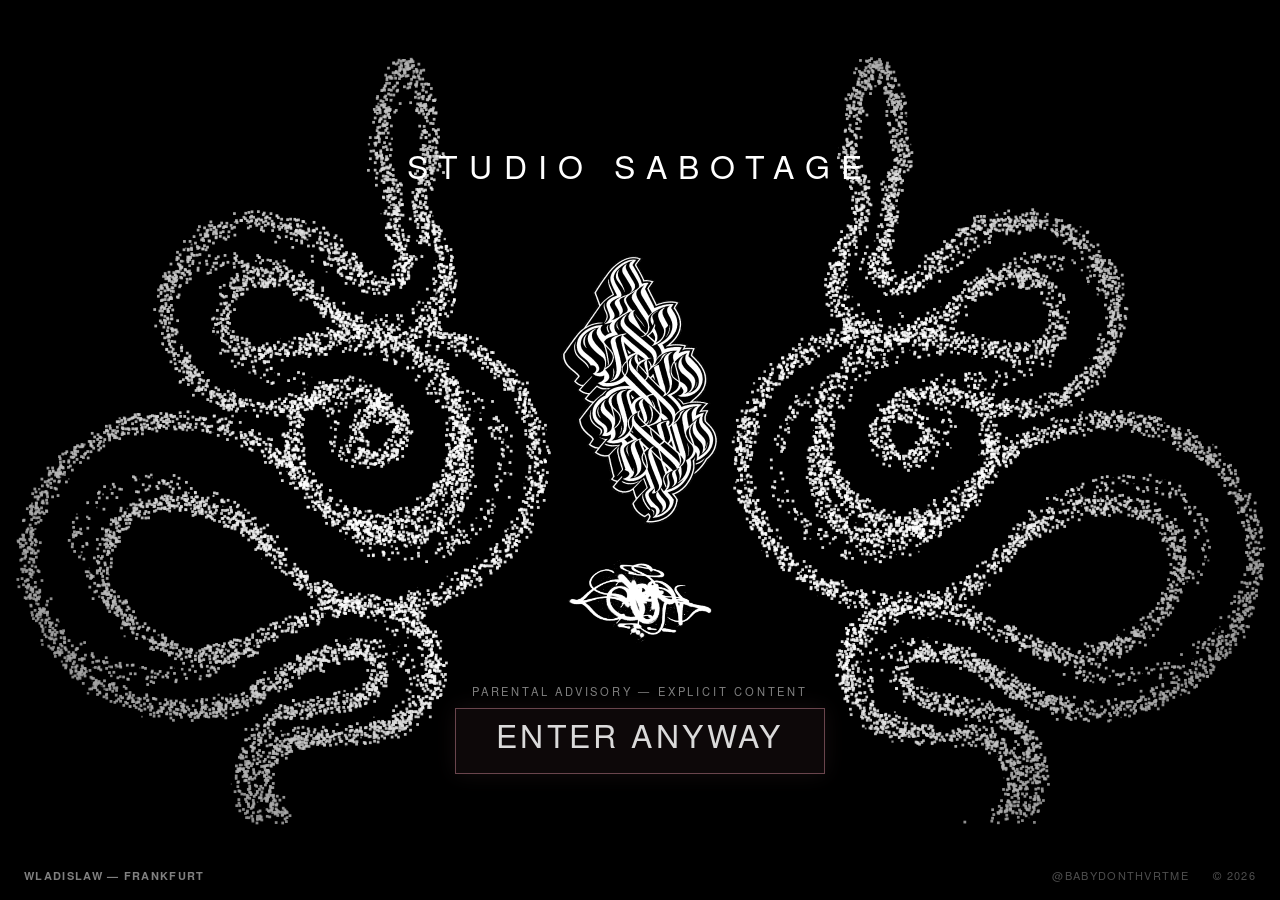
<file: index.html>
<!DOCTYPE html>
<html lang="de">
<head>
<meta charset="UTF-8">
<meta name="viewport" content="width=device-width, initial-scale=1.0">
<link rel="icon" type="image/x-icon" href="./gallery3d/favicon.ico">
<link rel="icon" type="image/png" sizes="32x32" href="./gallery3d/favicon-32x32.png">
<link rel="icon" type="image/png" sizes="192x192" href="./gallery3d/favicon-192x192.png">
<link rel="apple-touch-icon" sizes="180x180" href="./gallery3d/apple-touch-icon.png">
<title>Studio Sabotage — WladislaW</title>
<meta name="description" content="Studio Sabotage — WladislaW Müllers Kunst begehbar im Browser. 3D Gallery, Originale, Graffiti.">
<meta property="og:title" content="Studio Sabotage">
<meta property="og:description" content="WladislaW Müllers Kunst begehbar im Browser.">
<meta property="og:image" content="https://cdn.shopify.com/s/files/1/1013/4650/9142/files/painting_02.jpg?v=1774065825">
<meta property="og:type" content="website">
<meta property="og:url" content="https://studiosabotage.com">
<link rel="canonical" href="https://studiosabotage.com">

<style>
  @font-face {
    font-family: 'Nimbus Sans';
    font-style: normal;
    font-weight: 400;
    font-display: swap;
    src: url('./fonts/NimbusSans-Regular.woff2') format('woff2');
  }
  @font-face {
    font-family: 'Nimbus Sans';
    font-style: normal;
    font-weight: 700;
    font-display: swap;
    src: url('./fonts/NimbusSans-Bold.woff2') format('woff2');
  }

  :root {
    --ss-black: #000000;
    --ss-white: #FFFFFF;
    --ss-pink: #F5A0B5;
    --ss-neon: #FF3E8E;
    --ss-beige: #D4CFC8;
    --ss-font-primary: 'Nimbus Sans', 'Helvetica Neue', 'Helvetica', 'Arial', sans-serif;
  }

  * { margin: 0; padding: 0; box-sizing: border-box; }
  html, body { width: 100%; height: 100%; overflow: hidden; }
  body {
    background: var(--ss-black);
    font-family: var(--ss-font-primary);
    cursor: url('./gallery3d/cursor-snake.svg') 16 2, auto;
  }

  #particleBg {
    position: absolute; inset: 0; width: 100%; height: 100%; z-index: 1;
  }

  #vignette {
    position: absolute; inset: 0; z-index: 2; pointer-events: none;
    background: radial-gradient(ellipse at center, transparent 40%, rgba(0,0,0,0.7) 100%);
  }

  #content {
    position: relative; z-index: 10;
    display: flex; flex-direction: column; align-items: center; justify-content: center;
    width: 100%; height: 100%;
  }

  #brand-block {
    display: flex; flex-direction: column; align-items: center;
    cursor: default; padding: 1.5rem 2rem;
  }

  #brand-name {
    font-size: clamp(1.2rem, 2.8vw, 2rem);
    letter-spacing: 0.35em;
    text-transform: uppercase;
    margin-bottom: 1.5rem;
    font-weight: 400;
    padding-bottom: 0.4em;
    line-height: 1.4;
    background: linear-gradient(to bottom, #FFFFFF 80%, transparent 100%);
    -webkit-background-clip: text;
    background-clip: text;
    -webkit-text-fill-color: transparent;
    color: transparent;
  }

  #logo3d {
    width: 190px; height: 316px;
    margin-bottom: 0.8rem;
  }

  #tag-img {
    width: 147px; height: auto;
    filter: invert(1);
  }

  #parental-advisory {
    color: rgba(255,255,255,0.5);
    font-size: 0.7rem;
    letter-spacing: 0.25em;
    text-transform: uppercase;
    margin-top: 1.2rem;
    text-align: center;
    line-height: 1.4;
  }

  #cta {
    color: rgba(255,255,255,0.85);
    font-family: var(--ss-font-primary);
    font-size: 2rem;
    letter-spacing: 0.1em;
    text-transform: uppercase;
    text-decoration: none;
    padding: 0.8rem 2.5rem;
    border: 1px solid rgba(245,160,181,0.4);
    border-radius: 0;
    cursor: pointer;
    margin-top: 0.4rem;
    transition: all 0.25s ease;
    display: inline-block;
    line-height: 1.2;
    backdrop-filter: blur(6px);
    -webkit-backdrop-filter: blur(6px);
    background: rgba(245,160,181,0.05);
    box-shadow: 0 0 20px rgba(245,160,181,0.08);
  }
  #cta:hover {
    background: rgba(245,160,181,0.15);
    border-color: rgba(245,160,181,0.5);
    box-shadow: 0 0 30px rgba(245,160,181,0.2);
  }

  #about-line {
    position: absolute;
    bottom: 80px;
    left: 50%;
    transform: translateX(-50%);
    max-width: 560px;
    text-align: center;
    z-index: 10;
    border-left: 2px solid var(--ss-pink);
    padding-left: 16px;
    text-align: left;
  }
  #about-line p {
    color: rgba(255,255,255,0.5);
    font-size: 13px;
    letter-spacing: 0.06em;
    line-height: 1.6;
  }

  #footer {
    position: absolute;
    bottom: 0; left: 0; width: 100%;
    z-index: 10;
    padding: 16px 24px;
    display: flex;
    justify-content: space-between;
    align-items: center;
    font-size: 11px;
    letter-spacing: 0.12em;
    text-transform: uppercase;
  }
  #footer span { color: rgba(255,255,255,0.3); }
  #footer a {
    color: rgba(255,255,255,0.3);
    text-decoration: none;
    transition: color 0.2s;
  }
  #footer a:hover { color: var(--ss-pink); }
</style>
</head>
<body>

<canvas id="particleBg"></canvas>
<div id="vignette"></div>

<div id="content">
  <div id="brand-block">
    <p id="brand-name">Studio Sabotage</p>
    <canvas id="logo3d" width="380" height="632"></canvas>
    <img id="tag-img" src="./gallery3d/tag.png" alt="tag">
  </div>
  <p id="parental-advisory">Parental Advisory — Explicit Content</p>
  <a id="cta" href="./gallery.html">Enter Anyway</a>
</div>


<div id="footer">
  <span style="font-weight:700; color:rgba(255,255,255,0.5);">WladislaW — Frankfurt</span>
  <div style="display:flex; gap:24px;">
    <a href="https://instagram.com/babydonthvrtme" target="_blank">@babydonthvrtme</a>
    <span>&copy; 2026</span>
  </div>
</div>

<script>
// ─── 3D Logo (inverted — white on black) ───
(function(){
  const canvas = document.getElementById('logo3d');
  const ctx = canvas.getContext('2d');
  const img = new Image();
  img.src = './gallery3d/logo.png';
  img.onload = function() {
    const W = canvas.width, H = canvas.height;
    const depth = 12;
    let angle = 0;
    function draw() {
      ctx.clearRect(0, 0, W, H);
      const absScalePrev = Math.abs(Math.cos(angle));
      const edgeBoost = 1 + 6 * Math.pow(1 - absScalePrev, 2);
      angle += 0.008 * edgeBoost;
      const scale = Math.cos(angle);
      const absScale = Math.abs(scale);
      const centerX = W / 2;
      const imgW = W * 0.85;
      const imgH = H * 0.85;
      const offsetX = centerX - (imgW * absScale) / 2;
      const offsetY = (H - imgH) / 2;
      // Invert: draw white version
      ctx.filter = 'invert(1)';
      const edgeCount = Math.floor(depth * (1 - absScale));
      for (let i = edgeCount; i > 0; i--) {
        ctx.globalAlpha = 0.15;
        ctx.drawImage(img, offsetX + i * 0.5, offsetY + i * 0.3, imgW * absScale, imgH);
      }
      ctx.globalAlpha = 1.0;
      ctx.save();
      ctx.translate(offsetX, offsetY);
      ctx.scale(absScale, 1);
      ctx.drawImage(img, 0, 0, imgW, imgH);
      ctx.restore();
      ctx.filter = 'none';
      requestAnimationFrame(draw);
    }
    draw();
  };
})();

// ─── Particle Snakes (inverted — white particles on black) ───
(function() {
  const pCanvas = document.getElementById('particleBg');
  const pCtx = pCanvas.getContext('2d');
  let pW, pH;
  let pMouseX = -1000, pMouseY = -1000;
  const particles = [];
  const PARTICLE_COUNT = 18000;
  const MOUSE_RADIUS = 80;
  let particleAnimId = null;

  function pResize() {
    pW = pCanvas.width = window.innerWidth * 2;
    pH = pCanvas.height = window.innerHeight * 2;
    pCanvas.style.width = window.innerWidth + 'px';
    pCanvas.style.height = window.innerHeight + 'px';
  }
  pResize();
  window.addEventListener('resize', () => { pResize(); pSampleImage(); });

  document.addEventListener('mousemove', e => {
    pMouseX = e.clientX * 2;
    pMouseY = e.clientY * 2;
  });
  document.addEventListener('mouseleave', () => { pMouseX = -1000; pMouseY = -1000; });

  const snakeImg = new Image();
  snakeImg.src = './gallery3d/snake-vertical.png';
  snakeImg.onload = pSampleImage;

  function pSampleImage() {
    if (!snakeImg.complete || snakeImg.naturalWidth === 0) return;

    const offscreen = document.createElement('canvas');
    const octx = offscreen.getContext('2d');
    offscreen.width = pW;
    offscreen.height = pH;

    const snakeH = pH * 0.88;
    const snakeW = snakeH * (snakeImg.naturalWidth / snakeImg.naturalHeight);
    const topY = pH * 0.06;
    const gap = pW * 0.14;

    // Right snake — original
    const rightX = pW / 2 + gap / 2;
    octx.drawImage(snakeImg, rightX, topY, snakeW, snakeH);

    // Left snake — mirrored
    octx.save();
    octx.translate(pW / 2 - gap / 2, topY);
    octx.scale(-1, 1);
    octx.drawImage(snakeImg, 0, 0, snakeW, snakeH);
    octx.restore();

    const imageData = octx.getImageData(0, 0, pW, pH);
    const darkPixels = [];

    const step = 2;
    for (let y = 0; y < pH; y += step) {
      for (let x = 0; x < pW; x += step) {
        const i = (y * pW + x) * 4;
        const r = imageData.data[i], g = imageData.data[i+1], b = imageData.data[i+2], a = imageData.data[i+3];
        const brightness = (r + g + b) / 3;
        if (brightness < 128 && a > 200) {
          darkPixels.push({ x, y, brightness });
        }
      }
    }

    particles.length = 0;
    const count = Math.min(PARTICLE_COUNT, darkPixels.length);
    const shuffled = darkPixels.sort(() => Math.random() - 0.5);

    for (let i = 0; i < count; i++) {
      const p = shuffled[i];
      const darkness = 1 - p.brightness / 128;
      const size = darkness * 4 + 1.5;
      const isLeft = p.x < pW / 2;

      particles.push({
        homeX: p.x,
        homeY: p.y,
        x: p.x + (Math.random() - 0.5) * 400,
        y: p.y + (Math.random() - 0.5) * 400,
        size,
        alpha: darkness * 0.7 + 0.3,
        vx: 0,
        vy: 0,
        isLeft
      });
    }

    if (!particleAnimId) particleAnimId = requestAnimationFrame(pAnimate);
  }

  function pAnimate() {
    particleAnimId = requestAnimationFrame(pAnimate);
    pCtx.clearRect(0, 0, pW, pH);

    for (let i = 0; i < particles.length; i++) {
      const p = particles[i];
      let dx = p.homeX - p.x;
      let dy = p.homeY - p.y;
      p.vx += dx * 0.03;
      p.vy += dy * 0.03;

      const mdx = pMouseX - p.x;
      const mdy = pMouseY - p.y;
      const mDist = Math.sqrt(mdx * mdx + mdy * mdy);
      if (mDist < MOUSE_RADIUS) {
        const force = (MOUSE_RADIUS - mDist) / MOUSE_RADIUS * 18;
        p.vx -= (mdx / mDist) * force;
        p.vy -= (mdy / mDist) * force;
      }

      p.vx *= 0.88;
      p.vy *= 0.88;
      p.x += p.vx;
      p.y += p.vy;

      // Inverted: white particles on black background
      pCtx.globalAlpha = p.alpha * 0.85;
      pCtx.fillStyle = '#FFFFFF';
      pCtx.fillRect(p.x, p.y, p.size, p.size);
    }
  }
})();
</script>
</body>
</html>
</file>
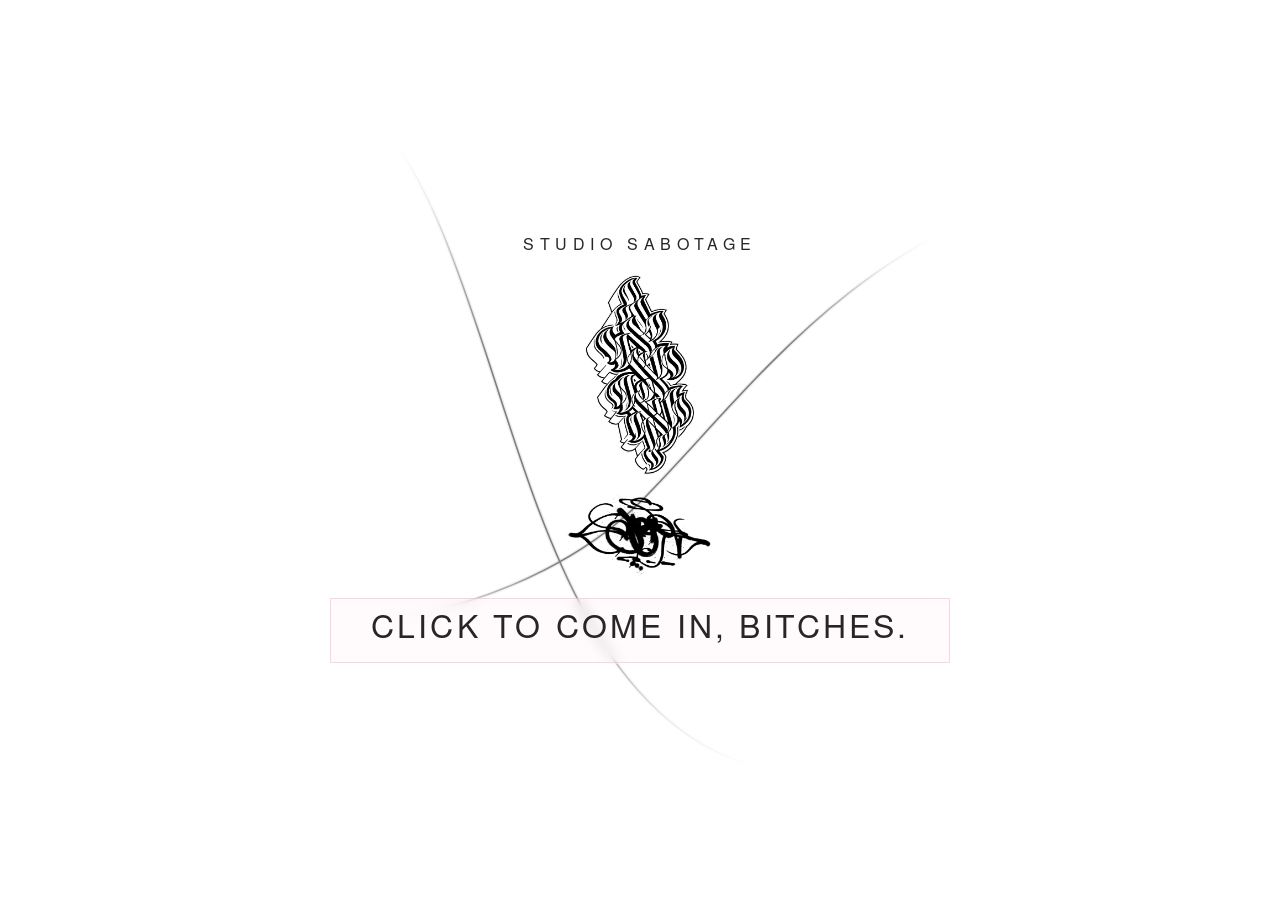
<file: proto1-svg-snake.html>
<!DOCTYPE html>
<html lang="de">
<head>
<meta charset="UTF-8">
<title>Prototyp 1 — SVG Snake Path Animation</title>
<style>
  @font-face { font-family: 'Nimbus Sans'; font-weight: 400; src: url('./fonts/NimbusSans-Regular.woff2') format('woff2'); }
  * { margin: 0; padding: 0; box-sizing: border-box; }
  body { background: #fff; overflow: hidden; font-family: 'Nimbus Sans', sans-serif; }
  .container { position: fixed; inset: 0; display: flex; flex-direction: column; align-items: center; justify-content: center; }

  svg.snake-bg {
    position: fixed; inset: -20px; width: calc(100% + 40px); height: calc(100% + 40px);
    opacity: 0.5;
  }
  .snake-path {
    fill: none;
    stroke: #000;
    stroke-width: 1.5;
    stroke-linecap: round;
    stroke-dasharray: 8000;
    stroke-dashoffset: 8000;
    animation: drawSnake 4s ease-out forwards;
  }
  .snake-path-thick {
    fill: none;
    stroke: #000;
    stroke-width: 4;
    stroke-linecap: round;
    stroke-dasharray: 8000;
    stroke-dashoffset: 8000;
    animation: drawSnake 4.5s ease-out 0.3s forwards;
    opacity: 0.15;
  }
  .snake-scales {
    fill: none;
    stroke: #000;
    stroke-width: 0.5;
    stroke-dasharray: 3 6;
    stroke-dashoffset: 5000;
    animation: drawSnake 5s ease-out 1s forwards;
    opacity: 0.3;
  }
  @keyframes drawSnake {
    to { stroke-dashoffset: 0; }
  }

  /* Radial fade like original */
  .vignette {
    position: fixed; inset: 0;
    background: radial-gradient(ellipse 30% 50% at 50% 45%, transparent 0%, transparent 40%, rgba(255,255,255,0.4) 55%, rgba(255,255,255,0.85) 70%, white 85%);
    pointer-events: none;
  }

  .brand { position: relative; z-index: 10; text-align: center; }
  .brand p { color: rgba(0,0,0,0.85); font-size: 1rem; letter-spacing: 0.35em; text-transform: uppercase; margin-bottom: 1.2rem; }
  .brand img.logo { height: 200px; width: auto; margin-bottom: 0.8rem; }
  .brand img.tag { width: 147px; height: auto; }
  .cta {
    margin-top: 1rem; font-size: 2rem; letter-spacing: 0.1em; text-transform: uppercase;
    border: 1px solid rgba(245,160,181,0.4); padding: 0.8rem 2.5rem;
    background: rgba(245,160,181,0.05); backdrop-filter: blur(6px);
    color: rgba(0,0,0,0.85); cursor: pointer; position: relative; z-index: 10;
  }
</style>
</head>
<body>

<svg class="snake-bg" viewBox="0 0 1400 900" preserveAspectRatio="xMidYMid slice">
  <!-- Main snake body - flowing S-curves around the viewport -->
  <path class="snake-path" d="
    M -50,450
    C 50,200 150,100 300,80
    C 450,60 500,200 550,350
    C 600,500 650,700 800,750
    C 950,800 1000,600 1050,450
    C 1100,300 1150,100 1300,80
    C 1400,70 1450,200 1450,350
  "/>
  <path class="snake-path-thick" d="
    M -50,450
    C 50,200 150,100 300,80
    C 450,60 500,200 550,350
    C 600,500 650,700 800,750
    C 950,800 1000,600 1050,450
    C 1100,300 1150,100 1300,80
    C 1400,70 1450,200 1450,350
  "/>

  <!-- Second snake path - wrapping other direction -->
  <path class="snake-path" style="animation-delay: 0.8s" d="
    M 700,-50
    C 500,50 200,100 100,250
    C 0,400 100,550 250,600
    C 400,650 600,600 700,500
    C 800,400 900,250 1100,200
    C 1300,150 1400,300 1450,450
  "/>
  <path class="snake-path-thick" style="animation-delay: 1s" d="
    M 700,-50
    C 500,50 200,100 100,250
    C 0,400 100,550 250,600
    C 400,650 600,600 700,500
    C 800,400 900,250 1100,200
    C 1300,150 1400,300 1450,450
  "/>

  <!-- Calligraphy flourishes -->
  <path class="snake-scales" style="animation-delay: 1.5s" d="
    M 200,150 C 250,120 280,180 320,150 C 360,120 380,180 420,150
    M 900,700 C 950,670 980,730 1020,700 C 1060,670 1080,730 1120,700
    M 150,500 C 180,470 200,530 230,500 C 260,470 280,530 310,500
    M 1000,300 C 1030,270 1050,330 1080,300 C 1110,270 1130,330 1160,300
  "/>

  <!-- Decorative loops at snake heads -->
  <path class="snake-path" style="animation-delay: 2s; stroke-width: 1" d="
    M 280,70 C 260,40 290,20 310,40 C 330,60 300,80 280,70
    M 1310,70 C 1290,40 1320,20 1340,40 C 1360,60 1330,80 1310,70
  "/>
</svg>

<div class="vignette"></div>

<div class="container">
  <div class="brand">
    <p>Studio Sabotage</p>
    <img class="logo" src="./gallery3d/logo.png" alt="S">
    <br>
    <img class="tag" src="./gallery3d/tag.png" alt="tag">
    <div class="cta">Click to Come in, Bitches.</div>
  </div>
</div>

</body>
</html>
</file>
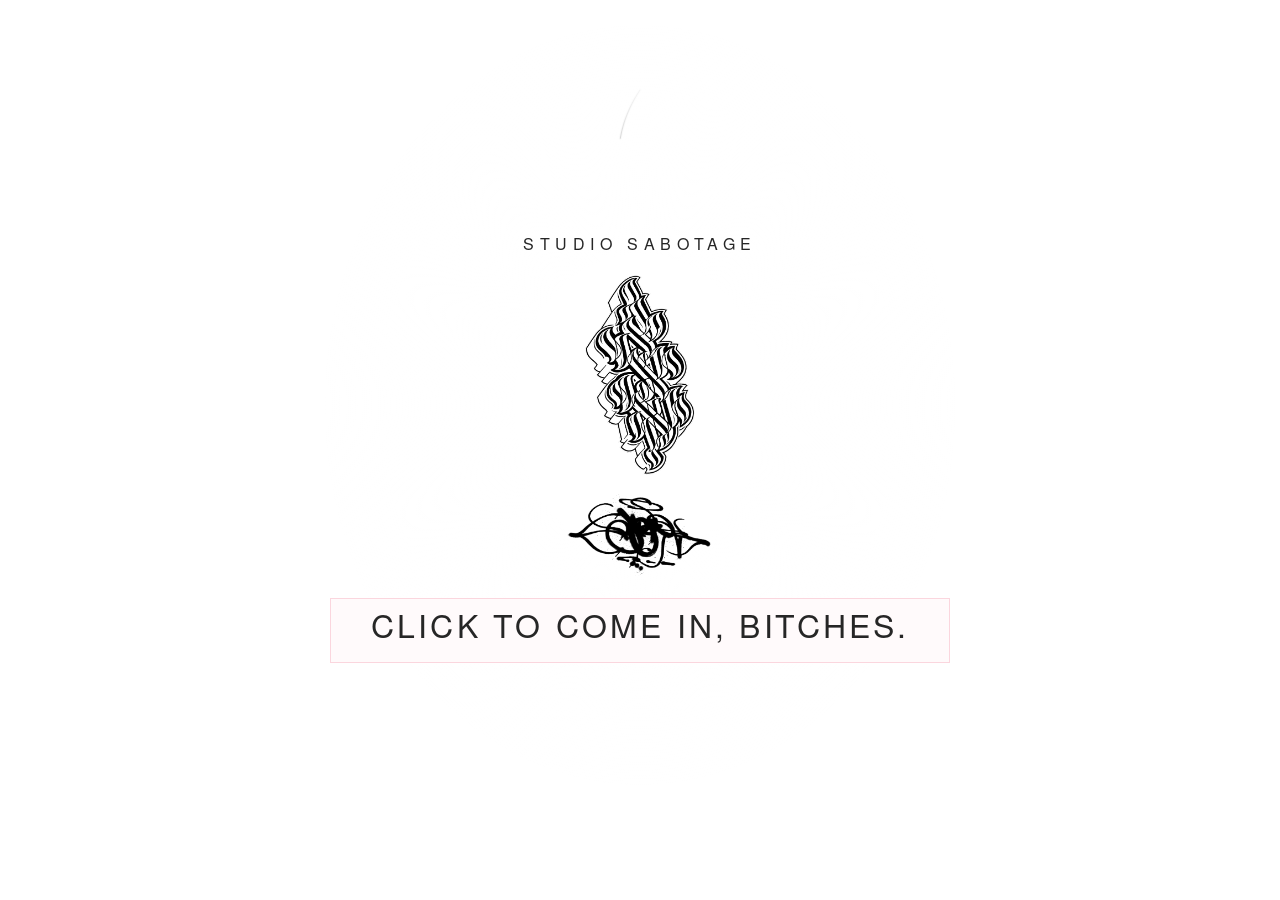
<file: proto2-generative.html>
<!DOCTYPE html>
<html lang="de">
<head>
<meta charset="UTF-8">
<title>Prototyp 2 — Generative Canvas Snake</title>
<style>
  @font-face { font-family: 'Nimbus Sans'; font-weight: 400; src: url('./fonts/NimbusSans-Regular.woff2') format('woff2'); }
  * { margin: 0; padding: 0; box-sizing: border-box; }
  body { background: #fff; overflow: hidden; font-family: 'Nimbus Sans', sans-serif; }
  canvas#snakeBg { position: fixed; inset: 0; width: 100%; height: 100%; opacity: 0.45; }
  .vignette {
    position: fixed; inset: 0;
    background: radial-gradient(ellipse 28% 48% at 50% 45%, transparent 0%, transparent 35%, rgba(255,255,255,0.5) 55%, rgba(255,255,255,0.9) 72%, white 88%);
    pointer-events: none; z-index: 2;
  }
  .container { position: fixed; inset: 0; display: flex; flex-direction: column; align-items: center; justify-content: center; z-index: 10; }
  .brand { text-align: center; }
  .brand p { color: rgba(0,0,0,0.85); font-size: 1rem; letter-spacing: 0.35em; text-transform: uppercase; margin-bottom: 1.2rem; }
  .brand img.logo { height: 200px; width: auto; margin-bottom: 0.8rem; }
  .brand img.tag { width: 147px; height: auto; }
  .cta {
    margin-top: 1rem; font-size: 2rem; letter-spacing: 0.1em; text-transform: uppercase;
    border: 1px solid rgba(245,160,181,0.4); padding: 0.8rem 2.5rem;
    background: rgba(245,160,181,0.05); backdrop-filter: blur(6px);
    color: rgba(0,0,0,0.85); cursor: pointer;
  }
</style>
</head>
<body>

<canvas id="snakeBg"></canvas>
<div class="vignette"></div>

<div class="container">
  <div class="brand">
    <p>Studio Sabotage</p>
    <img class="logo" src="./gallery3d/logo.png" alt="S">
    <br>
    <img class="tag" src="./gallery3d/tag.png" alt="tag">
    <div class="cta">Click to Come in, Bitches.</div>
  </div>
</div>

<script>
const canvas = document.getElementById('snakeBg');
const ctx = canvas.getContext('2d');
let W, H, mouseX = 0.5, mouseY = 0.5;
let snakes = [];

function resize() {
  W = canvas.width = window.innerWidth * 2;
  H = canvas.height = window.innerHeight * 2;
  canvas.style.width = window.innerWidth + 'px';
  canvas.style.height = window.innerHeight + 'px';
}
resize();
window.addEventListener('resize', resize);

document.addEventListener('mousemove', e => {
  mouseX = e.clientX / window.innerWidth;
  mouseY = e.clientY / window.innerHeight;
});

class Snake {
  constructor(startX, startY, length, speed, thickness) {
    this.segments = [];
    this.length = length;
    this.speed = speed;
    this.thickness = thickness;
    this.angle = Math.random() * Math.PI * 2;
    this.noiseOffset = Math.random() * 1000;
    this.drawn = 0; // for draw-in animation
    for (let i = 0; i < length; i++) {
      this.segments.push({ x: startX, y: startY });
    }
  }

  update(t) {
    this.drawn = Math.min(this.drawn + 2, this.length);
    // Head follows organic noise-based movement + gentle mouse influence
    const noiseVal = Math.sin(t * this.speed + this.noiseOffset) * 0.3 +
                     Math.sin(t * this.speed * 0.7 + this.noiseOffset * 2) * 0.2 +
                     Math.sin(t * this.speed * 1.3 + this.noiseOffset * 0.5) * 0.15;

    // Gentle pull toward/away from mouse
    const head = this.segments[0];
    const dx = (mouseX * W) - head.x;
    const dy = (mouseY * H) - head.y;
    const dist = Math.sqrt(dx * dx + dy * dy);
    const repel = dist < W * 0.2 ? -0.3 : 0.05; // repel when close, attract when far

    this.angle += noiseVal * 0.08;
    if (dist > 0) {
      this.angle += Math.atan2(dy, dx) * repel * 0.01;
    }

    // Move head
    const newX = head.x + Math.cos(this.angle) * this.speed * 3;
    const newY = head.y + Math.sin(this.angle) * this.speed * 3;

    // Wrap around edges with padding
    const pad = 100;
    this.segments.unshift({
      x: newX < -pad ? W + pad : newX > W + pad ? -pad : newX,
      y: newY < -pad ? H + pad : newY > H + pad ? -pad : newY
    });
    if (this.segments.length > this.length) this.segments.pop();
  }

  draw() {
    const segs = this.segments.slice(0, this.drawn);
    if (segs.length < 4) return;

    ctx.beginPath();
    ctx.moveTo(segs[0].x, segs[0].y);

    for (let i = 1; i < segs.length - 2; i++) {
      const xc = (segs[i].x + segs[i + 1].x) / 2;
      const yc = (segs[i].y + segs[i + 1].y) / 2;
      ctx.quadraticCurveTo(segs[i].x, segs[i].y, xc, yc);
    }

    ctx.strokeStyle = '#000';
    ctx.lineWidth = this.thickness;
    ctx.lineCap = 'round';
    ctx.stroke();

    // Thinner detail line
    ctx.beginPath();
    ctx.moveTo(segs[0].x, segs[0].y);
    for (let i = 1; i < segs.length - 2; i++) {
      const xc = (segs[i].x + segs[i + 1].x) / 2;
      const yc = (segs[i].y + segs[i + 1].y) / 2;
      ctx.quadraticCurveTo(segs[i].x, segs[i].y, xc, yc);
    }
    ctx.strokeStyle = 'rgba(0,0,0,0.15)';
    ctx.lineWidth = this.thickness * 3;
    ctx.stroke();

    // Scale pattern along body
    for (let i = 0; i < segs.length - 1; i += 4) {
      if (i >= this.drawn) break;
      const s = segs[i];
      const fade = 1 - (i / segs.length);
      ctx.beginPath();
      ctx.arc(s.x, s.y, this.thickness * 0.3, 0, Math.PI * 2);
      ctx.fillStyle = `rgba(0,0,0,${0.1 * fade})`;
      ctx.fill();
    }
  }
}

// Create snakes at various positions
snakes.push(new Snake(W * 0.2, H * 0.3, 200, 1.2, 3));
snakes.push(new Snake(W * 0.8, H * 0.7, 180, 1.0, 2.5));
snakes.push(new Snake(W * 0.5, H * 0.1, 150, 1.4, 2));
snakes.push(new Snake(W * 0.1, H * 0.8, 160, 0.9, 2));
snakes.push(new Snake(W * 0.9, H * 0.2, 140, 1.1, 1.5));

let t = 0;
function animate() {
  ctx.clearRect(0, 0, W, H);
  t += 0.016;
  snakes.forEach(s => {
    s.update(t);
    s.draw();
  });
  requestAnimationFrame(animate);
}
animate();
</script>

</body>
</html>
</file>
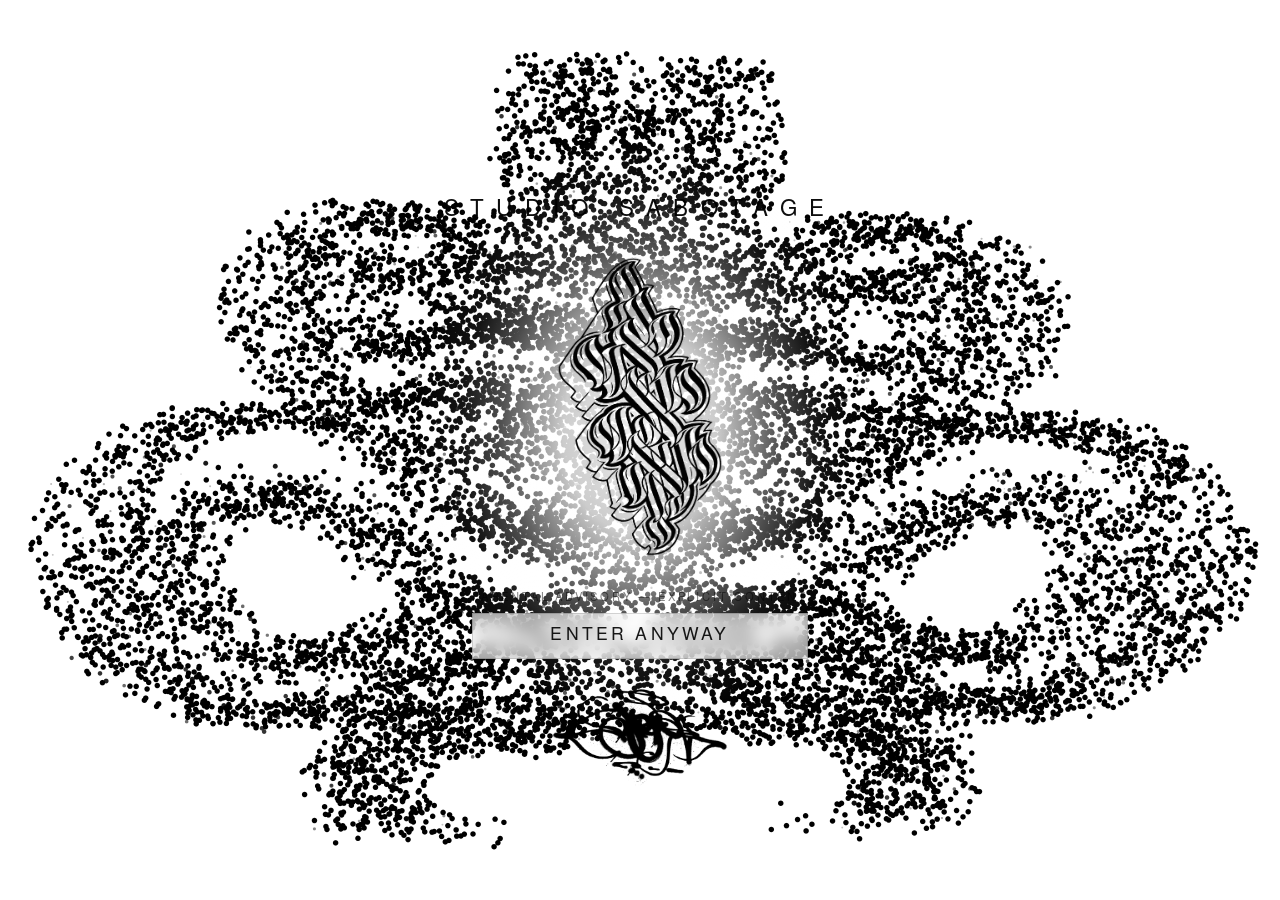
<file: proto3-particles.html>
<!DOCTYPE html>
<html lang="de">
<head>
<meta charset="UTF-8">
<title>Prototyp 3 — Particle Snakes</title>
<style>
  @font-face { font-family: 'Nimbus Sans'; font-weight: 400; src: url('./fonts/NimbusSans-Regular.woff2') format('woff2'); }
  * { margin: 0; padding: 0; box-sizing: border-box; }
  body { background: #fff; overflow: hidden; font-family: 'Nimbus Sans', sans-serif; }
  canvas#particleBg { position: fixed; inset: 0; width: 100%; height: 100%; z-index: 1; }
  .vignette {
    position: fixed; inset: 0;
    background: radial-gradient(ellipse 20% 38% at 50% 48%, rgba(255,255,255,0.95) 0%, rgba(255,255,255,0.8) 30%, rgba(255,255,255,0.3) 55%, rgba(255,255,255,0.08) 70%, transparent 88%);
    pointer-events: none; z-index: 2;
  }
  /* Wordmark — genau zwischen den Schlangenköpfen */
  .wordmark {
    position: fixed; top: 22%; left: 50%; transform: translateX(-50%);
    color: rgba(0,0,0,0.95); font-size: 1.4rem; letter-spacing: 0.55em;
    text-transform: uppercase; z-index: 10;
    white-space: nowrap;
  }

  /* Center area — logo + CTA */
  .container { position: fixed; inset: 0; display: flex; flex-direction: column; align-items: center; justify-content: center; z-index: 10; }
  .center-brand { text-align: center; margin-top: 1rem; }
  .center-brand img.logo { height: 300px; width: auto; margin-bottom: 1.8rem; }
  .cta {
    font-size: 1.1rem; letter-spacing: 0.18em; text-transform: uppercase;
    border: 1px solid rgba(0,0,0,0.15); padding: 0.7rem 2.2rem;
    background: rgba(255,255,255,0.6); backdrop-filter: blur(8px);
    color: rgba(0,0,0,0.9); cursor: pointer;
    transition: all 0.3s ease;
  }
  .cta:hover {
    border-color: rgba(245,160,181,0.5);
    background: rgba(245,160,181,0.08);
    color: rgba(0,0,0,0.9);
    box-shadow: 0 0 30px rgba(245,160,181,0.15);
  }

  /* Tag — größer, schwarz, höher */
  .tag-bottom {
    position: fixed; bottom: 12%; left: 50%; transform: translateX(-50%);
    z-index: 10;
  }
  .tag-bottom img { width: 180px; height: auto; opacity: 1; }
</style>
</head>
<body>

<canvas id="particleBg"></canvas>
<div class="vignette"></div>

<p class="wordmark">Studio Sabotage</p>

<div class="container">
  <div class="center-brand">
    <img class="logo" src="./gallery3d/logo.png" alt="S">
    <p style="color:rgba(0,0,0,0.5); font-size:0.7rem; letter-spacing:0.25em; text-transform:uppercase; margin-bottom:0.5rem;">Parental Advisory — Explicit Content</p>
    <div class="cta">Enter Anyway</div>
  </div>
</div>

<div class="tag-bottom">
  <img src="./gallery3d/tag.png" alt="tag">
</div>

<script>
const canvas = document.getElementById('particleBg');
const ctx = canvas.getContext('2d');
let W, H;
let mouseX = -1000, mouseY = -1000;
const particles = [];
const PARTICLE_COUNT = 18000;
const MOUSE_RADIUS = 80;

function resize() {
  W = canvas.width = window.innerWidth * 2;
  H = canvas.height = window.innerHeight * 2;
  canvas.style.width = window.innerWidth + 'px';
  canvas.style.height = window.innerHeight + 'px';
}
resize();
window.addEventListener('resize', () => { resize(); sampleImage(); });

document.addEventListener('mousemove', e => {
  mouseX = e.clientX * 2;
  mouseY = e.clientY * 2;
});
document.addEventListener('mouseleave', () => { mouseX = -1000; mouseY = -1000; });

const img = new Image();
img.src = './gallery3d/snake-vertical.png?' + Date.now();
img.onload = sampleImage;

function sampleImage() {
  if (!img.complete || img.naturalWidth === 0) return;

  const offscreen = document.createElement('canvas');
  const octx = offscreen.getContext('2d');
  offscreen.width = W;
  offscreen.height = H;

  // Match the CSS layout: 96% height, positioned left and right of center
  const snakeH = H * 0.88;
  const snakeW = snakeH * (img.naturalWidth / img.naturalHeight);
  const topY = H * 0.06;
  const gap = W * 0.14; // wider gap for logo space

  // Right snake — original
  const rightX = W / 2 + gap / 2;
  octx.drawImage(img, rightX, topY, snakeW, snakeH);

  // Left snake — mirrored
  octx.save();
  octx.translate(W / 2 - gap / 2, topY);
  octx.scale(-1, 1);
  octx.drawImage(img, 0, 0, snakeW, snakeH);
  octx.restore();

  const imageData = octx.getImageData(0, 0, W, H);
  const darkPixels = [];

  const step = 2;
  for (let y = 0; y < H; y += step) {
    for (let x = 0; x < W; x += step) {
      const i = (y * W + x) * 4;
      const r = imageData.data[i], g = imageData.data[i+1], b = imageData.data[i+2], a = imageData.data[i+3];
      const brightness = (r + g + b) / 3;
      if (brightness < 128 && a > 200) {
        darkPixels.push({ x, y, brightness });
      }
    }
  }

  particles.length = 0;
  const count = Math.min(PARTICLE_COUNT, darkPixels.length);
  const shuffled = darkPixels.sort(() => Math.random() - 0.5);

  for (let i = 0; i < count; i++) {
    const p = shuffled[i];
    const darkness = 1 - p.brightness / 128;
    const size = darkness * 4 + 1.5;
    const isLeft = p.x < W / 2;

    particles.push({
      homeX: p.x,
      homeY: p.y,
      // Fly in from the outside edges
      x: isLeft ? -Math.random() * W * 0.3 : W + Math.random() * W * 0.3,
      y: p.y + (Math.random() - 0.5) * 200,
      vx: 0,
      vy: 0,
      size: size,
      alpha: darkness * 0.85 + 0.15, // much more opaque — black
      phase: p.y * 0.003 + p.x * 0.001,
      isLeft: isLeft,
    });
  }
}

let frame = 0;
function animate() {
  frame++;
  const t = frame * 0.01;
  ctx.clearRect(0, 0, W, H);

  for (const p of particles) {
    // Asymmetric slithering — right snake slightly delayed & different rhythm
    const timeOffset = p.isLeft ? 0 : 1.8;
    const speedMult = p.isLeft ? 1.0 : 0.85;
    const waveX = Math.sin(t * speedMult + p.phase + timeOffset) * 14;
    const waveY = Math.cos(t * 0.7 * speedMult + p.phase * 1.2 + timeOffset) * 10;

    // Gentle drift — opposing directions
    const driftX = Math.sin(t * 0.2 + (p.isLeft ? 0 : Math.PI)) * 8;
    const driftY = Math.sin(t * 0.15 + timeOffset * 0.5) * 5;

    const targetX = p.homeX + waveX + driftX;
    const targetY = p.homeY + waveY + driftY;

    const dx = targetX - p.x;
    const dy = targetY - p.y;
    p.vx += dx * 0.04;
    p.vy += dy * 0.04;

    // Mouse repulsion
    const mdx = p.x - mouseX;
    const mdy = p.y - mouseY;
    const mDist = Math.sqrt(mdx * mdx + mdy * mdy);
    if (mDist < MOUSE_RADIUS * 2) {
      const force = (1 - mDist / (MOUSE_RADIUS * 2)) * 16;
      p.vx += (mdx / mDist) * force;
      p.vy += (mdy / mDist) * force;
    }

    p.vx *= 0.9;
    p.vy *= 0.9;
    p.x += p.vx;
    p.y += p.vy;

    ctx.beginPath();
    ctx.arc(p.x, p.y, p.size, 0, Math.PI * 2);
    ctx.fillStyle = `rgba(0,0,0,${p.alpha})`;
    ctx.fill();
  }

  requestAnimationFrame(animate);
}
animate();
</script>

</body>
</html>
</file>
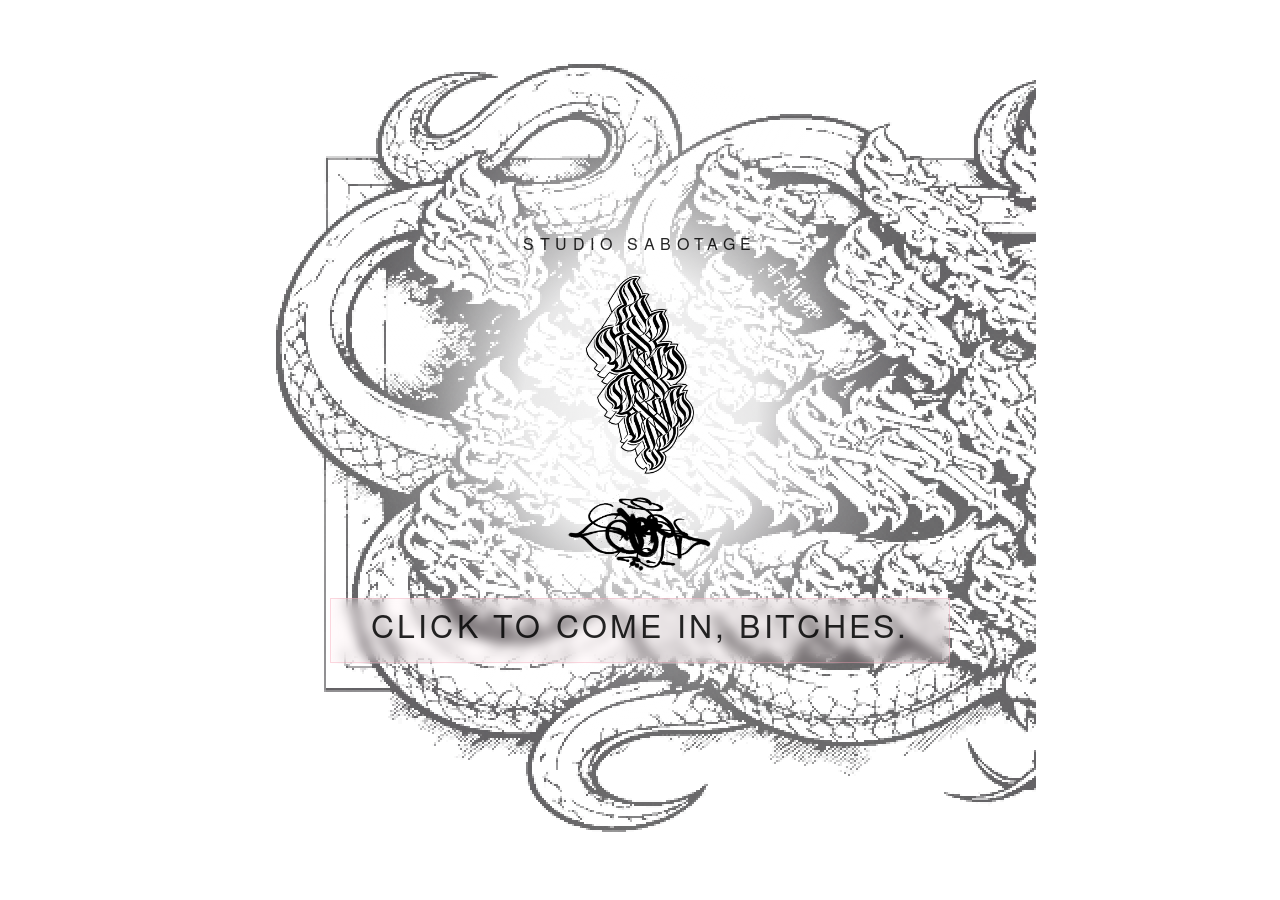
<file: proto4-noise-mask.html>
<!DOCTYPE html>
<html lang="de">
<head>
<meta charset="UTF-8">
<title>Prototyp 4 — Noise Mask</title>
<style>
  @font-face { font-family: 'Nimbus Sans'; font-weight: 400; src: url('./fonts/NimbusSans-Regular.woff2') format('woff2'); }
  * { margin: 0; padding: 0; box-sizing: border-box; }
  body { background: #fff; overflow: hidden; font-family: 'Nimbus Sans', sans-serif; }
  canvas#noiseBg { position: fixed; inset: 0; width: 100%; height: 100%; }
  .vignette {
    position: fixed; inset: 0;
    background: radial-gradient(ellipse 26% 44% at 50% 45%, rgba(255,255,255,0.97) 0%, rgba(255,255,255,0.85) 35%, rgba(255,255,255,0.2) 65%, transparent 85%);
    pointer-events: none; z-index: 2;
  }
  .container { position: fixed; inset: 0; display: flex; flex-direction: column; align-items: center; justify-content: center; z-index: 10; }
  .brand { text-align: center; }
  .brand p { color: rgba(0,0,0,0.85); font-size: 1rem; letter-spacing: 0.35em; text-transform: uppercase; margin-bottom: 1.2rem; }
  .brand img.logo { height: 200px; width: auto; margin-bottom: 0.8rem; }
  .brand img.tag { width: 147px; height: auto; }
  .cta {
    margin-top: 1rem; font-size: 2rem; letter-spacing: 0.1em; text-transform: uppercase;
    border: 1px solid rgba(245,160,181,0.4); padding: 0.8rem 2.5rem;
    background: rgba(245,160,181,0.05); backdrop-filter: blur(6px);
    color: rgba(0,0,0,0.85); cursor: pointer;
  }
</style>
</head>
<body>

<canvas id="noiseBg"></canvas>
<div class="vignette"></div>

<div class="container">
  <div class="brand">
    <p>Studio Sabotage</p>
    <img class="logo" src="./gallery3d/logo.png" alt="S">
    <br>
    <img class="tag" src="./gallery3d/tag.png" alt="tag">
    <div class="cta">Click to Come in, Bitches.</div>
  </div>
</div>

<script>
const canvas = document.getElementById('noiseBg');
const ctx = canvas.getContext('2d');
let W, H;

function resize() {
  W = canvas.width = window.innerWidth;
  H = canvas.height = window.innerHeight;
}
resize();
window.addEventListener('resize', () => { resize(); buildMask(); });

// Load snake image as mask source
const img = new Image();
img.src = './gallery3d/welcome-bg.webp';
let maskData = null;

img.onload = buildMask;

function buildMask() {
  if (!img.complete || img.naturalWidth === 0) return;

  const offscreen = document.createElement('canvas');
  const octx = offscreen.getContext('2d');
  offscreen.width = W;
  offscreen.height = H;

  // Draw image centered, contain-style at 85%
  const scale = Math.min(W / img.naturalWidth, H / img.naturalHeight) * 0.88;
  const iw = img.naturalWidth * scale;
  const ih = img.naturalHeight * scale;
  const ox = (W - iw) / 2;
  const oy = (H - ih) / 2;

  octx.drawImage(img, ox, oy, iw, ih);
  maskData = octx.getImageData(0, 0, W, H);
}

// Simplex-like noise (fast approximation)
function noise(x, y, t) {
  const n1 = Math.sin(x * 0.01 + t) * Math.cos(y * 0.013 + t * 0.7);
  const n2 = Math.sin(x * 0.023 - t * 0.5) * Math.cos(y * 0.019 + t * 0.3);
  const n3 = Math.sin((x + y) * 0.007 + t * 0.4) * 0.5;
  return (n1 + n2 + n3) / 3;
}

let t = 0;
const grainCanvas = document.createElement('canvas');
const grainCtx = grainCanvas.getContext('2d');

function animate() {
  t += 0.008;

  // Generate animated grain/noise texture
  grainCanvas.width = W;
  grainCanvas.height = H;
  const grainData = grainCtx.createImageData(W, H);
  const pixels = grainData.data;

  // Step through pixels (skip some for performance)
  const step = 2;
  for (let y = 0; y < H; y += step) {
    for (let x = 0; x < W; x += step) {
      const i = (y * W + x) * 4;

      // Layered noise for organic feel
      const n = noise(x, y, t);
      const grain = (Math.random() - 0.5) * 0.3;
      let val = (n + grain) * 0.5 + 0.5; // 0-1

      // Apply snake mask — only show noise where snake artwork is dark
      let maskAlpha = 0;
      if (maskData) {
        const mi = i;
        if (mi < maskData.data.length) {
          const r = maskData.data[mi], g = maskData.data[mi+1], b = maskData.data[mi+2], a = maskData.data[mi+3];
          const brightness = (r + g + b) / 3;
          maskAlpha = a > 0 ? (1 - brightness / 255) : 0;
          // Boost contrast
          maskAlpha = Math.pow(maskAlpha, 0.6);
        }
      }

      // Color: dark where mask is strong, with subtle warm shift
      const noiseColor = val * 60; // 0-60 range for subtle variation
      const r = Math.floor(noiseColor * 0.9);
      const g = Math.floor(noiseColor * 0.85);
      const b = Math.floor(noiseColor * 0.95);
      const alpha = Math.floor(maskAlpha * 200 * (0.7 + val * 0.3));

      // Fill step×step block
      for (let dy = 0; dy < step && y + dy < H; dy++) {
        for (let dx = 0; dx < step && x + dx < W; dx++) {
          const pi = ((y + dy) * W + (x + dx)) * 4;
          pixels[pi] = r;
          pixels[pi + 1] = g;
          pixels[pi + 2] = b;
          pixels[pi + 3] = alpha;
        }
      }
    }
  }

  grainCtx.putImageData(grainData, 0, 0);

  ctx.clearRect(0, 0, W, H);
  ctx.drawImage(grainCanvas, 0, 0);

  requestAnimationFrame(animate);
}
animate();
</script>

</body>
</html>
</file>
